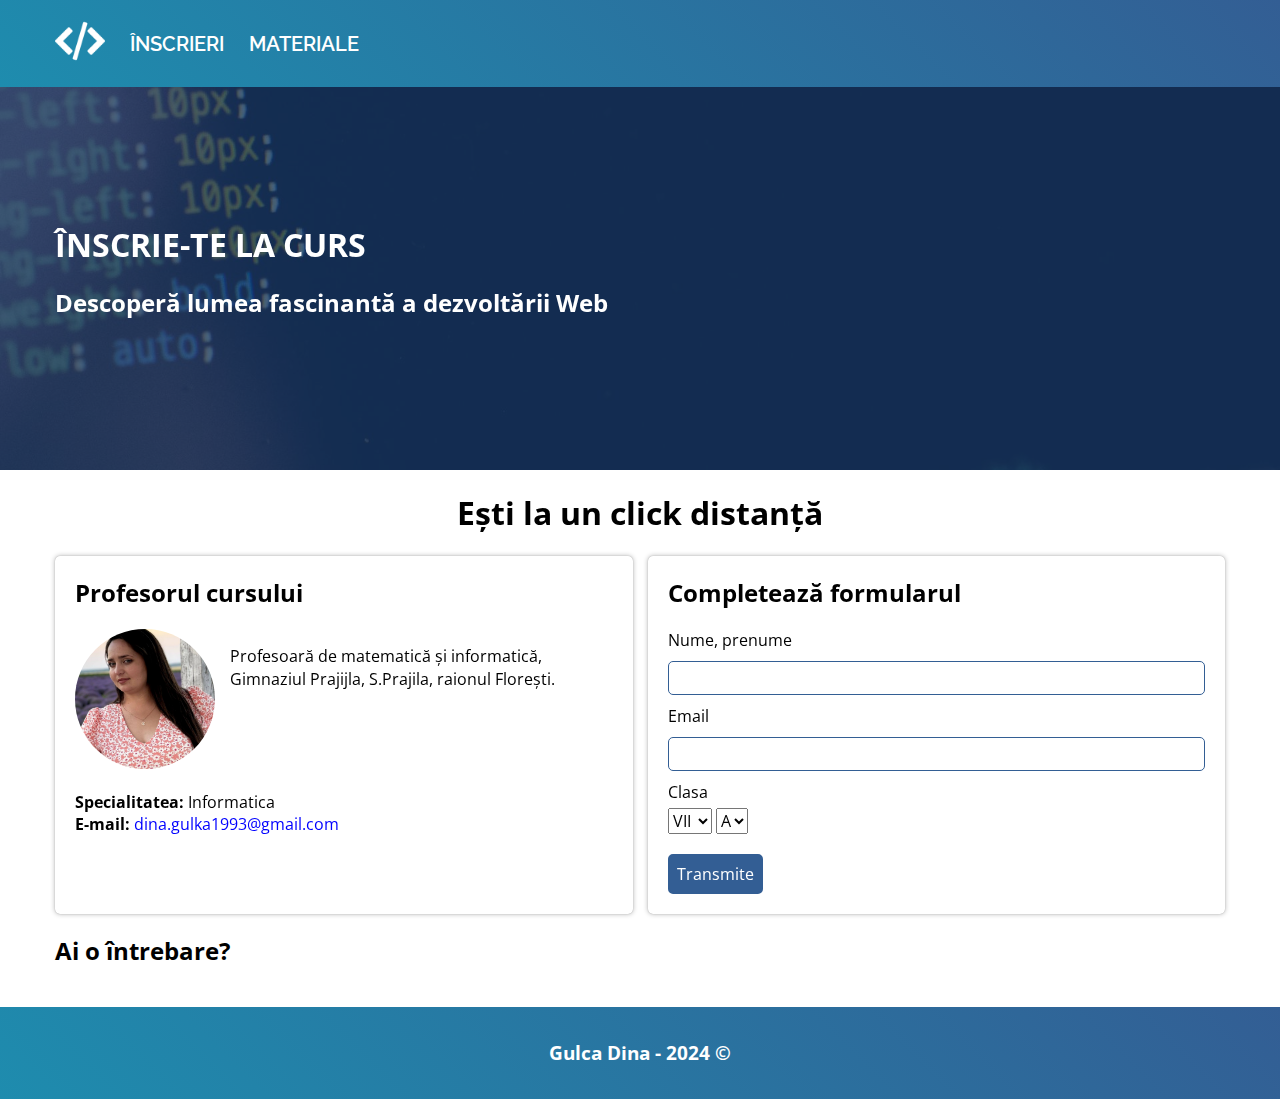
<file: pages/inscrieri.html>
<!DOCTYPE html>
<html>

<head>
    <meta charset="UTF-8">
    <meta name="viewport" content="width=device-width, initial-scale=1.0">
    <link rel="stylesheet" href="../css/style.css">

    <link rel="icon" href="../images/logo.png">
    <link href="https://unpkg.com/aos@2.3.1/dist/aos.css" rel="stylesheet">
    <script src="https://unpkg.com/aos@2.3.1/dist/aos.js"></script>

    <title>Înscrie-te la curs - Dezvoltarea Web</title>
</head>

<body>

    <header>

        <nav>
            <a href="../index.html"> <img id="logo-link" src="../images/link-logo.png"> </a>
            <a href="inscrieri.html"> Înscrieri </a>
            <a href="materiale.html"> Materiale </a>
        </nav>

    </header>


    <main>

        <section id="inscrieri-section">

            <div class="section-div">


                <div class="container index-info" data-aos="fade-right">
                    <h1>Înscrie-te la curs</h1>
                    <h2>Descoperă lumea fascinantă a dezvoltării Web</h2>
                </div>

            </div>

        </section>

        <section class="container">

            <h1 data-aos="fade-up">Ești la un click distanță</h1>

            <div class="inscriere-info">

                <div class="card-inscriere" data-aos="fade-up">
                    <h2>Profesorul cursului</h2>

                    <div class="profesor">
                        <img src="../images/dina.png">
                        <p>
                            Profesoară de matematică și informatică, Gimnaziul Prajijla, S.Prajila, raionul Florești.
                        </p>
                    </div> 
                    
                    <br/>
                    <b>Specialitatea: </b> <span> Informatica </span> <br/>
                    <b>E-mail: </b> <a href="mailto:dina.gulka1993@gmail.com">dina.gulka1993@gmail.com</a>

                </div>

                <div class="card-inscriere" data-aos="fade-up">
                    <h2>Completează formularul</h2>
                    <form id="formular" method="post" action="https://sheetdb.io/api/v1/1ou6c6to66av0">
                        <label for="nume">Nume, prenume</label>
                        <input required class="input-form" id="nume" name="data[nume]" type="text">

                        <label for="email">Email</label>
                        <input required class="input-form" id="email" name="data[email]" type="email">
                        
                        <label>Clasa</label>
                        <br/>
                        <select class="select-form" name="data[clasa]">
                            <option value="VII">VII</option>
                            <option value="VIII">VIII</option>
                            <option value="IX">IX</option>
                            <option value="X">X</option>
                            <option value="XI">XI</option>
                            <option value="XII">XII</option>
                        </select>

                        <select class="select-form" name="data[litera]">
                            <option value="A">A</option>
                            <option value="B">B</option>
                            <option value="C">C</option>
                        </select>

                        <input type="submit" value="Transmite" id="transmite">
                    </form>
                </div>

            </div>

            <div>
                <h2>Ai o întrebare?</h2>
                <div class="fb-comments" data-href="http://tekwwill.online/gulca-dina" data-numposts="5" data-order-by="reverse-time"></div>
            </div>

        </section>

    </main>


    <footer>
        <h3>Gulca Dina - 2024 ©</h3>
    </footer>


    <script src="../js/main.js"></script>

    <script>
         (function (d, s, id) {
            var js, fjs = d.getElementsByTagName(s)[0];
            if (d.getElementById(id)) return;
            js = d.createElement(s); js.id = id;
            js.src = "//connect.facebook.net/en_US/sdk.js#xfbml=1&version=v2.4";
            fjs.parentNode.insertBefore(js, fjs);
        }(document, 'script', 'facebook-jssdk'));

        var form = document.getElementById('formular');
        form.addEventListener("submit", e => {
            e.preventDefault();
            fetch(form.action, {
                method: "POST",
                body: new FormData(document.getElementById("formular")),
            }).then(() =>{
                alert("Multumesc !");
                form.reset();
            });
        });

    </script>
</body>

</html>
</file>
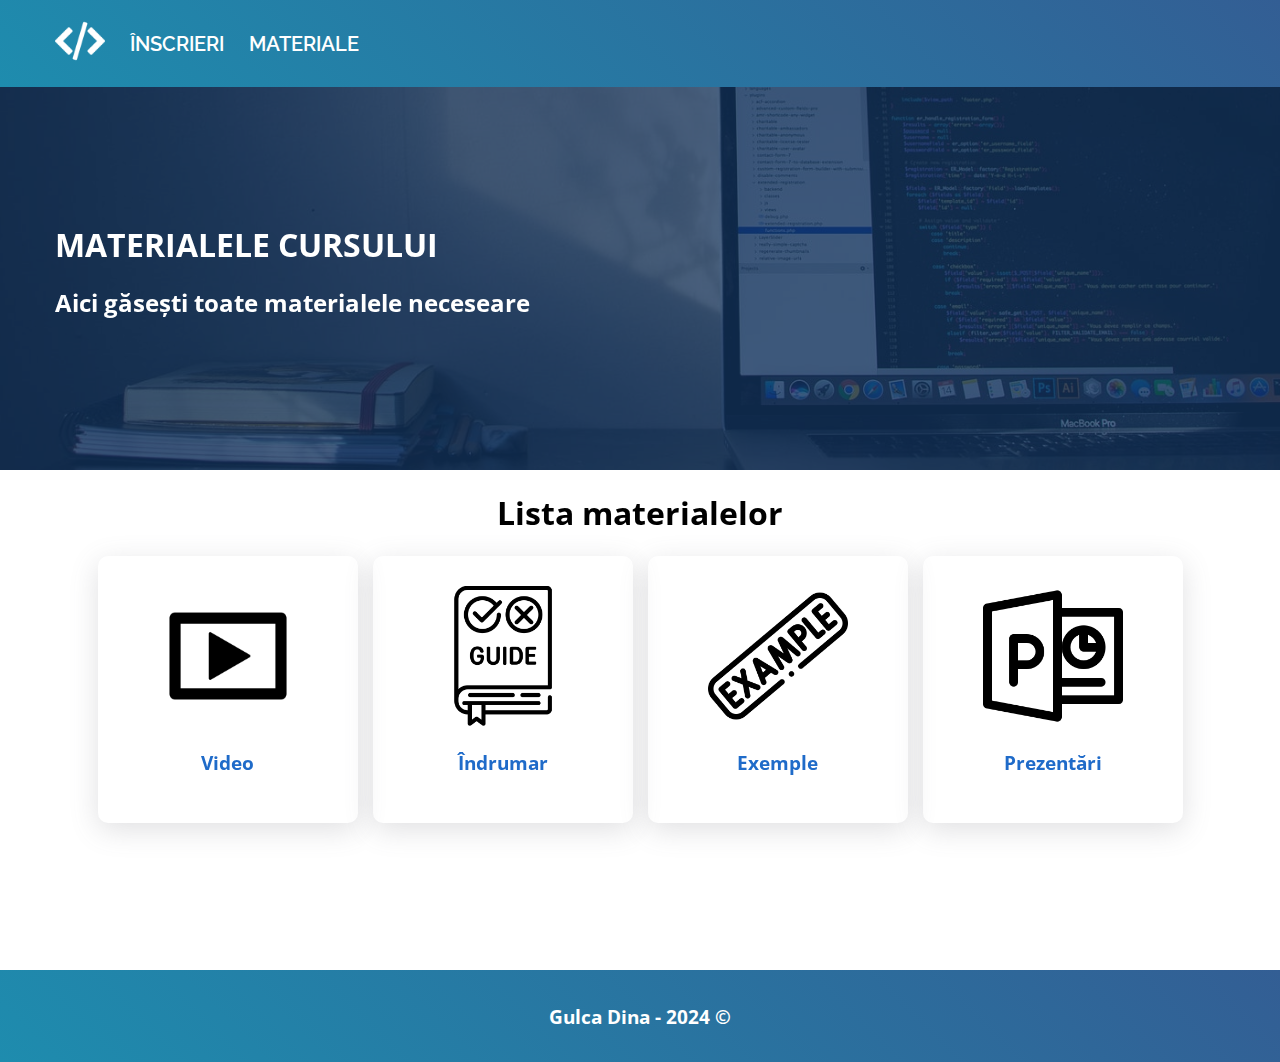
<file: pages/materiale.html>
<!DOCTYPE html>
<html>

<head>
    <meta charset="UTF-8">
    <meta name="viewport" content="width=device-width, initial-scale=1.0">
    <link rel="stylesheet" href="../css/style.css">

    <link rel="icon" href="../images/logo.png">
    <link href="https://unpkg.com/aos@2.3.1/dist/aos.css" rel="stylesheet">
    <script src="https://unpkg.com/aos@2.3.1/dist/aos.js"></script>

    <title>Materiale - Dezvoltarea Web</title>
</head>

<body>

    <header>

        <nav>
            <a href="../index.html"> <img id="logo-link" src="../images/link-logo.png"> </a>
            <a href="inscrieri.html"> Înscrieri </a>
            <a href="materiale.html"> Materiale </a>
        </nav>

    </header>


    <main>

        <section id="materiale-section">

            <div class="section-div">


                <div class="container index-info" data-aos="fade-right">
                    <h1>Materialele cursului</h1>
                    <h2>Aici găsești toate materialele neceseare</h2>
                </div>

            </div>

        </section>

        <section class="container">

            <h1 data-aos="fade-up">Lista materialelor</h1>
            <div data-aos="fade-up" class="materiale">
                <a target="_blank" href="https://drive.google.com/drive/u/1/folders/1m4iJQK6_VtlAhEoH2cTtJWkU9if6LcHS                ">
                    <img src="../images/video.png">
                    <h3>Video</h3>
                </a>

                <a target="_blank" href="https://drive.google.com/drive/u/0/folders/1aXpBGvw90yLYzMMhqGqjhCqOF_x9sk74">
                    <img src="../images/indrumar.png">
                    <h3>Îndrumar</h3>
                </a>

                <a target="_blank" href="https://drive.google.com/drive/u/1/folders/1nbRXvEnABG4dIPKZxtXYVHDB9hHUAn9X                ">
                    <img src="../images/exemple.png">
                    <h3>Exemple</h3>
                </a>

                <a target="_blank" href="https://drive.google.com/drive/u/1/folders/1ONMJhvUOTnauT0sCZbm8GhZ0Rd_UGl5K                ">
                    <img src="../images/prezentari.png">
                    <h3>Prezentări</h3>
                </a>

            </div>

           

                

        </section>

    </main>


    <footer>
        <h3>Gulca Dina - 2024 ©</h3>
    </footer>


    <script src="../js/main.js"></script>
</body>

</html>
</file>
<file: css/style.css>
@import url('https://fonts.googleapis.com/css2?family=Open+Sans:ital,wght@0,300..800;1,300..800&family=Raleway:ital,wght@0,100..900;1,100..900&display=swap');


body {
    margin: 0px;
    font-family: 'Open Sans';
}

header {
    background: linear-gradient(45deg, #1e8cae, #335E94);

    padding: 16px 0px;
    position: fixed;

    top: 0px;
    left: 0px;
    width: 100%;

    z-index: 3;
}

a {
    color: blue;
    text-decoration: none;
}
p{
    line-height: 145%;

}

main {
    min-height: 100dvh;
    padding-top: 70px;
}

footer {
    color: white;
    background: linear-gradient(45deg, #1e8cae, #335E94);
    padding: 15px;
    text-align: center;
}

#logo-link {
    height: 50px;
    filter: invert(100%);
}

nav {
    display: flex;
    align-items: center;
}

nav a {
    color: white;
    font-size: 1.25rem;
    text-decoration: none;
    margin-right: 25px;
    text-transform: uppercase;

    font-family: Raleway;
    font-weight: 600;
}

nav a:hover {
    color: #bde4ff;
}


nav, .container {
    max-width: 1170px;
    margin: 0 auto;
    padding: 0px 20px;
}

.container {
    padding-bottom: 20px;
}

/* #intro */
.video-div {
    height: 75dvh;
    min-height: 400px;
    background-color: #123560a5;
}

.section-div {
    height: 40dvh;
    min-height: 400px;
    background-color: #123560c0;
}

#index-video {
    width: 100%;
    height: inherit;
    min-height: inherit;
    object-fit: cover;

    position: absolute;
    z-index: -1;
}

.index-info {
    height: inherit;
    min-height: inherit;
    color: white;

    display: flex;

    flex-direction: column;

    justify-content: center;
}

.index-info h1 {
    font-size: 2rem;
    text-transform: uppercase;
    margin-bottom: 0px;
}

.btn-inscriere {
    margin-top: 30px;
    color: white;
    text-decoration: none;

    border: 2px solid white;
    background-color: #269e2edf;

    max-width: fit-content;
    padding: 10px;
    border-radius: 5px;

    transition: all 0.5s; 
}


.btn-inscriere:hover {
    color: #269e2edf;
    background-color: white;
    border-color: #269e2edf;
}


section > h1 {
    font-size: 2rem;
    text-align: center;
}

.carduri {
    display: flex;
    gap: 20px;
}

.card {
    width: 33.33%;
    border-radius: 5px;
    padding: 15px;
    margin-bottom: 15px;

    box-shadow: #0000004d 0px 0px 5px 0px, #0000004d 0px 0px 1px 0px;
}

.card:hover {
    box-shadow: #1e8cae 0px 0px 7px 0px;
}

.card:hover > img {
    transform: scale(1.10);
}


.card > h3 {
    text-align: center;
}

.card > img {
    height: 90px;
    margin: 10px auto;
    display: block;

    transition: 0.3s all;
}

#inscrieri-section {
    background: url("../images/inscrieri.jpg");
    background-size: cover;
}

.inscriere-info {
    display: flex;

    gap: 15px;
}

.card-inscriere {
    width: 50%;

    padding: 0px 20px 20px 20px;
    border-radius: 5px;
    box-shadow: #0000004d 0px 0px 5px 0px, #0000004d 0px 0px 1px 0px;
}

.profesor {
    overflow: auto;
}

.profesor img {
    width: 140px;
    height: 140px;
    border-radius: 50%;
    float: left;
    margin-right: 15px;

    object-fit:cover;
}

.input-form{
    width: 100%;
    margin-top: 10px;
    margin-bottom: 10px;
    font-family: 'Open Sans';
    font-size: 16px;
    padding: 5px 10px;
    box-sizing: border-box;
    border-radius: 5px;
    border: 1px solid #335E94;
    border-color: #335E94 !important;

}
.input-form:focus{
    outline: 2px solid #335E94;
}

.select-form{
    font-family: 'Open Sans';
    font-size: 16px;
    margin-top: 5px;
}

#transmite{
    display: block;
    margin-top: 20px;
    font-size: 16px;
    font-family: 'Open Sans';
    padding: 7px;
    border-radius: 5px;
    border: none;
    border: 2px solid #335E94;
    background-color: #335E94;
    color:white;
    cursor: pointer;
}

#materiale-section {
    background: url("../images/materiale.jpg");
    background-size: cover;
    background-position: 0% 75%;
}

.materiale{
    display: flex; 
    gap: 15px; /*distanta dintre elemente */
    justify-content: center; /*alinierea la centru */
     flex-wrap: wrap; /*daca nu incap intr-un rand sa treaca in  rand nou */
}

.materiale a{
    width: 200px;
    padding: 30px;
    box-shadow: rgba(100, 100, 111, 0.2) 0px 7px 29px 0px;
    text-align: center;
    border-radius: 10px;
    color:#1f6bc9;
    transition: 0.3s all;
}

.materiale img{
    height: 140px;
}
.materiale a:hover{
    transform: scale(1.05);
    box-shadow: #1f6bc9 0px 7px 29px 0px;
}



@media (max-width: 968px) {

    html{
        font-size: 15px;
    }
    .carduri, .inscriere-info {
        flex-wrap: wrap;
    }

    .card, .card-inscriere {
        width: 100%;
    }
}
</file>
